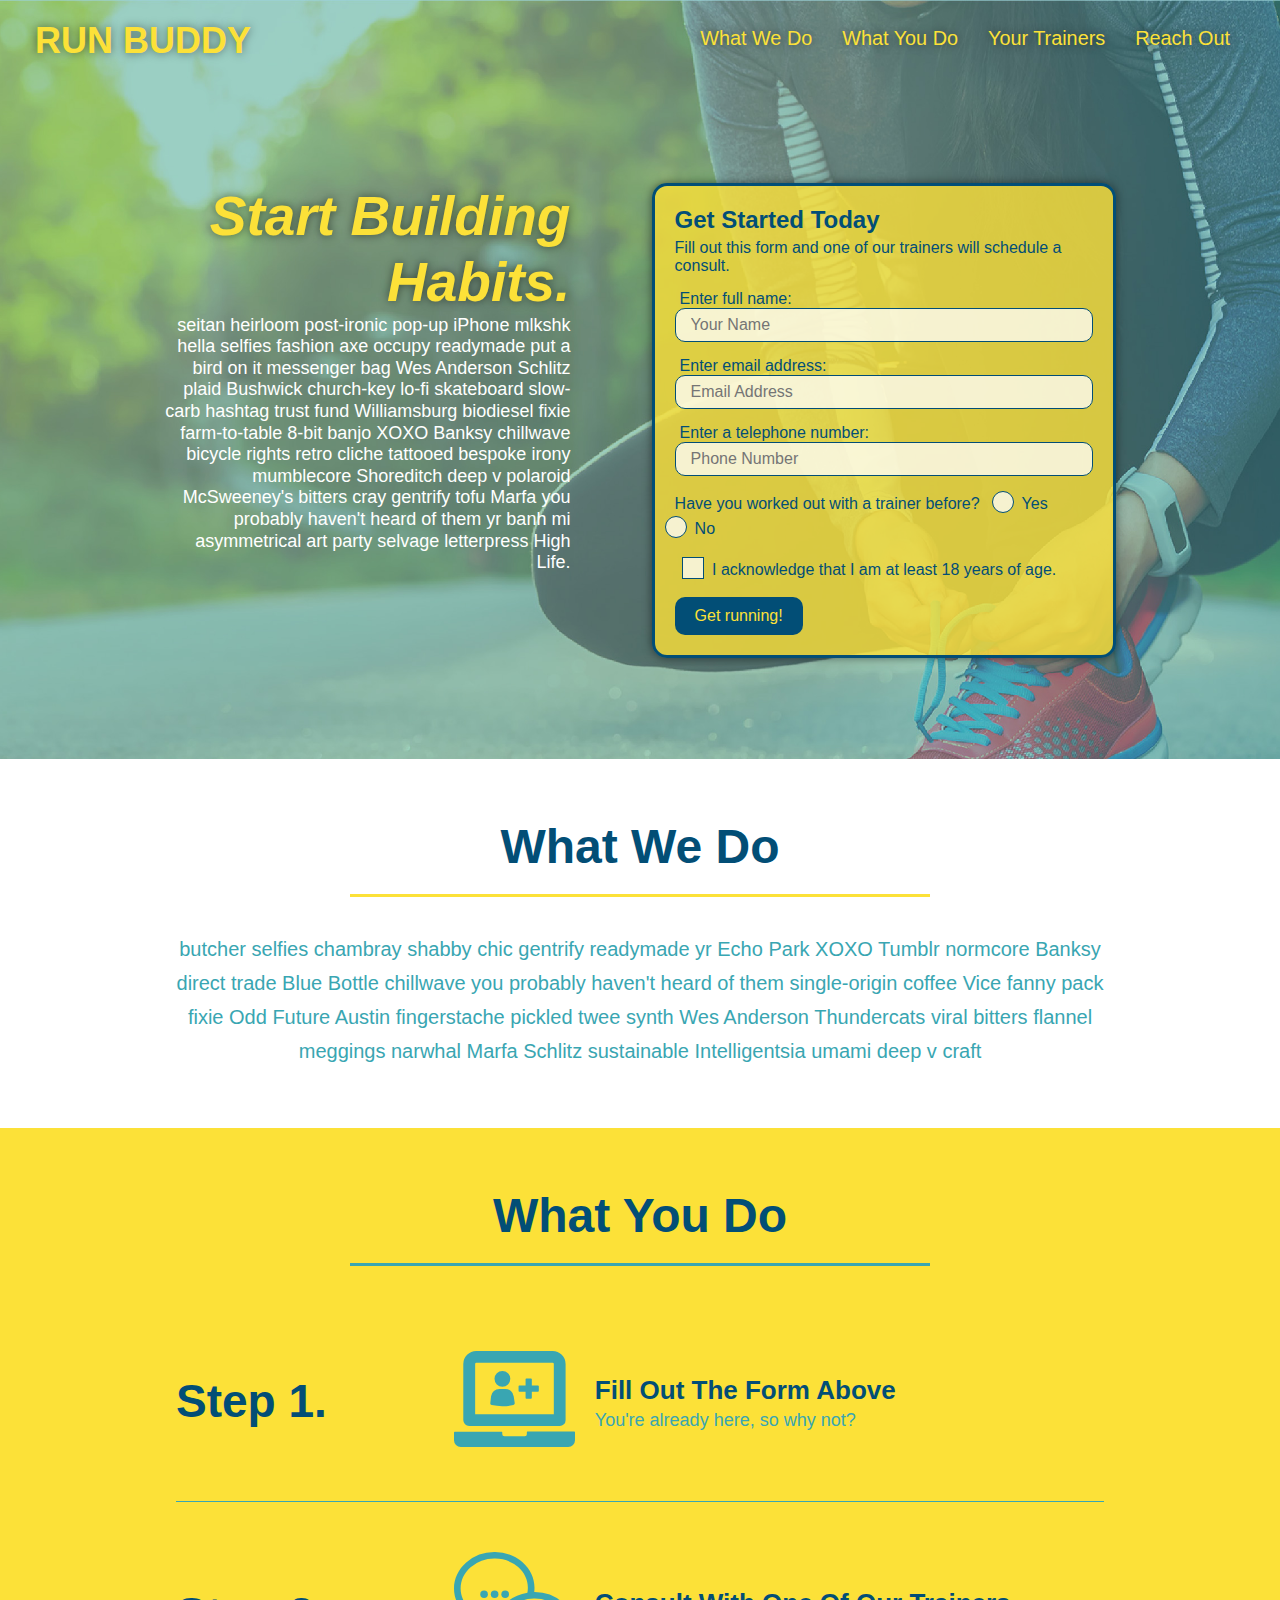
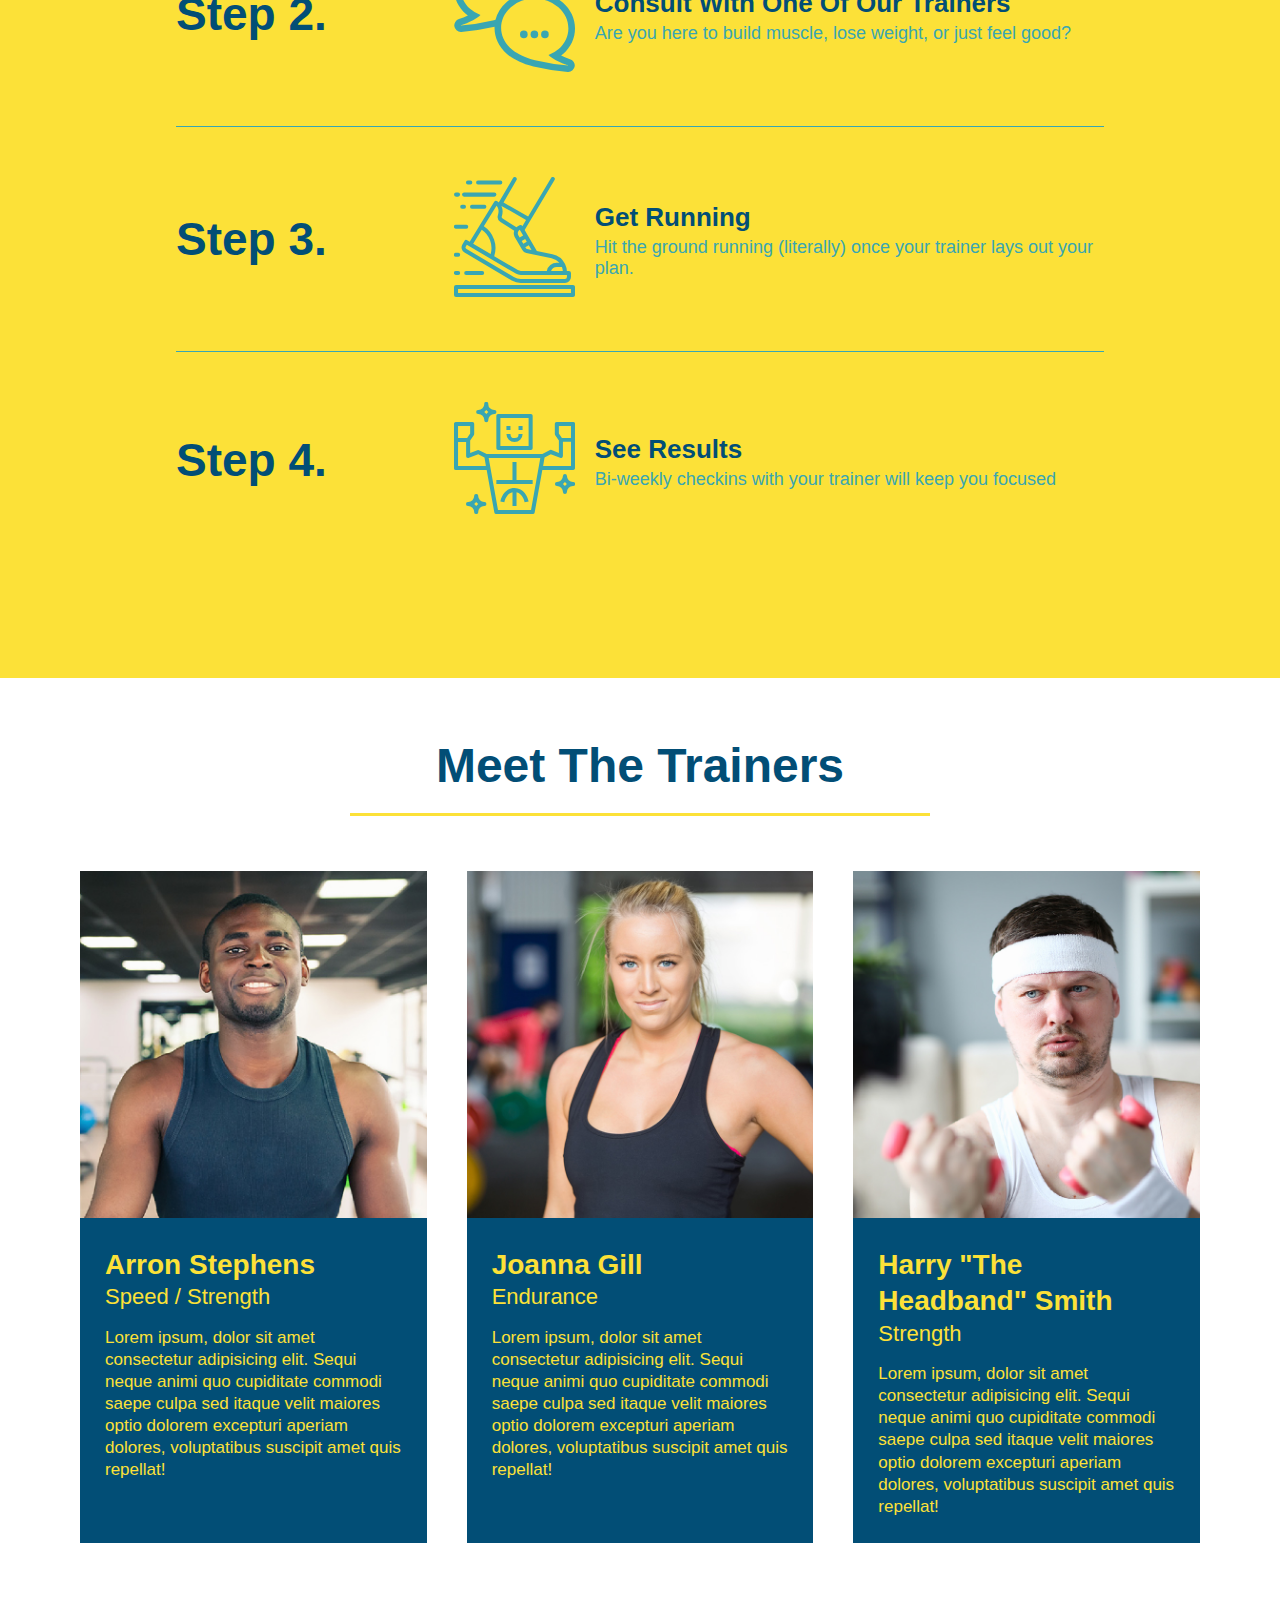
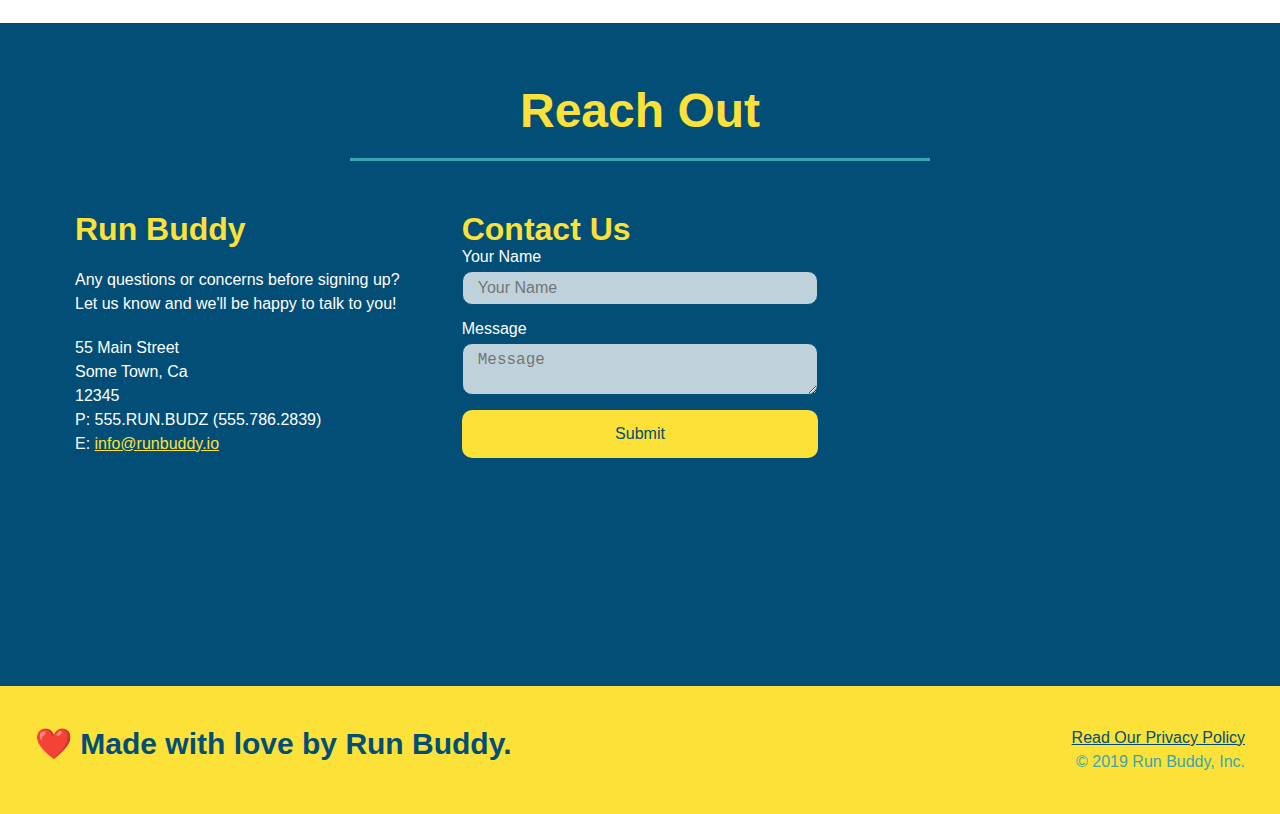
<file: index.html>
<!DOCTYPE html>
<html lang="en">
  <head>
    <meta charset="UTF-8" />
    <meta name="viewport" content="width=device-width, inital scale=1.0">
    <link rel="stylesheet" href="./assets/css/style.css">
    <title>Run Buddy</title>
  </head>
  <body>
    <!-- navigation tags - block level element -->
    <header>
      <h1>
        <a href="/">RUN BUDDY</a>
      </h1>
      <nav>
        <ul>
          <li>
            <a href="#what-we-do">What We Do</a>
          </li>
          <li>
            <a href="#what-you-do">What You Do</a>
          </li>
          <li>
            <a href="#your-trainers">Your Trainers</a>
          </li>
          <li>
            <a href="#reach-out">Reach Out</a>
          </li>
          
        </ul>
      </nav>
    </header>
    <!-- end navigation -->

    <!-- hero/jumbotron -->
    <section class="hero">
      <div class="hero-cta">
        <h2>Start Building Habits.</h2>
        <p>
          seitan heirloom post-ironic pop-up iPhone mlkshk hella selfies fashion axe occupy readymade put a bird on it
          messenger bag Wes Anderson Schlitz plaid Bushwick church-key lo-fi skateboard slow-carb hashtag trust fund
          Williamsburg biodiesel fixie farm-to-table 8-bit banjo XOXO Banksy chillwave bicycle rights retro cliche
          tattooed bespoke irony mumblecore Shoreditch deep v polaroid McSweeney's bitters cray gentrify tofu Marfa you
          probably haven't heard of them yr banh mi asymmetrical art party selvage letterpress High Life.
        </p>
      </div>

      <div class="hero-form">
        <h3>Get Started Today</h3>
        <p>Fill out this form and one of our trainers will schedule a consult.</p>
        <form>
          <label for="name">Enter full name:</label>
          <input type="text" placeholder="Your Name" id="name" name="name" class="form-input" />
          <label for="email">Enter email address:</label>
          <input type="email" placeholder="Email Address" id="email" name="email" class="form-input" />
          <label for="phone">Enter a telephone number:</label>
          <input type="tel" placeholder="Phone Number" name="phone" id="phone" class="form-input" />
          <p>
            Have you worked out with a trainer before?
            <span class="radio-wrapper">
              <input type="radio" name="trainer-confirm" id="trainer-yes" />
              <label for="trainer-yes">Yes</label>
            </span>
            <span class="radio-wrapper">
              <input type="radio" name="trainer-confirm" id="trainer-no" />
              <label for="trainer-no">No</label>
            </span>
          </p>
          <p>
            <span class="checkbox-wrapper">
              <input type="checkbox" name="age-confirm" id="checkbox" />
              <label for="checkbox">I acknowledge that I am at least 18 years of age.</label>
            </span>
          </p>
          <button type="submit">
            Get running!
          </button>
        </form>
      </div>
    </section>
    <!-- end header -->

    <!-- "what we do" start - <section> -->
    <section id="what-we-do" class="intro">
      <div class="flex-row">
        <h2 class="section-title primary-border">
          What We Do
        </h2>
      </div>
      <div class="flex-row">
        <p>
          butcher selfies chambray shabby chic gentrify readymade yr Echo Park XOXO Tumblr normcore Banksy direct trade  Blue Bottle chillwave you probably haven't heard of them single-origin coffee Vice fanny pack fixie Odd Future Austin fingerstache pickled twee synth Wes Anderson Thundercats viral bitters flannel meggings narwhal Marfa Schlitz sustainable Intelligentsia umami deep v craft
        </p>
      </div>
    </section>
    <!-- end "what we do" -->

    <!-- "what you do" start -->
    <section id="what-you-do" class="steps">
      <div class="flex-row">
        <h2 class="section-title secondary-border">
          What You Do
        </h2> 
      </div>
      <div class="step">
        <h3>Step 1.</h3>
        <div class="step-info">
          <div class="step-img">
            <img src="./assets/images/step-1.svg" alt="" />
          </div>
          <div class="step-text">
            <h4>Fill Out The Form Above</h4>
            <p>You're already here, so why not?</p>
          </div>
        </div>
      </div>
      <div class="step">
        <h3>Step 2.</h3>
        <div class="step-info">
          <div class="step-img">
            <img src="./assets/images/step-2.svg" alt="" />
          </div>
          <div class="step-text">
            <h4>Consult With One Of Our Trainers</h4>
            <p>Are you here to build muscle, lose weight, or just feel good?</p>
          </div>
        </div>
      </div>
      <div class="step">
        <h3>Step 3.</h3>
        <div class="step-info">
          <div class="step-img">
            <img src="./assets/images/step-3.svg" alt="" />
          </div>
          <div class="step-text">
            <h4>Get Running</h4>
            <p>Hit the ground running (literally) once your trainer lays out your plan.</p>
          </div>
        </div>
      </div>
      <div class="step">
        <h3>Step 4.</h3>
        <div class="step-info">
          <div class="step-img">
            <img src="./assets/images/step-4.svg" alt="" />
          </div>
          <div class="step-text">
            <h4>See Results</h4>
            <p>Bi-weekly checkins with your trainer will keep you focused</p>
          </div>
        </div>
      </div>
    </section>
    <!-- "what you do" end -->

    <!-- "meet the trainers" start -->
    <section id="your-trainers">
      <div class="flex-row">
        <h2 class="section-title primary-border">
          Meet The Trainers
        </h2>
      </div>

      <div class="trainers">
        <article class="trainer">
          <img src="./assets/images/trainer-1.jpeg" alt="Arron Stephens in his workout clothes, ready to pump iron" />
          <div class="trainer-bio">
            <h3 class="trainer-name">Arron Stephens</h3>
            <h4 class="trainer-role">Speed / Strength</h4>
            <p>Lorem ipsum, dolor sit amet consectetur adipisicing elit. Sequi neque animi quo cupiditate commodi saepe culpa sed itaque velit maiores optio dolorem excepturi aperiam dolores, voluptatibus suscipit amet quis repellat!</p>
          </div>
        </article>

        <article class="trainer">
          <img src="./assets/images/trainer-2.jpeg" alt="Joanna Gill cooling off after a work out" />
          <div class="trainer-bio">
            <h3 class="trainer-name">Joanna Gill</h3>
            <h4 class="trainer-role">Endurance</h4>
            <p>Lorem ipsum, dolor sit amet consectetur adipisicing elit. Sequi neque animi quo cupiditate commodi saepe culpa sed itaque velit maiores optio dolorem excepturi aperiam dolores, voluptatibus suscipit amet quis repellat!</p>
            </div>
          </article>

        <article class="trainer">
          <img src="./assets/images/trainer-3.jpeg" alt="Harry Smith wearing a headband and lifting comically small pink weights" />
          <div class="trainer-bio">
            <h3 class="trainer-name">Harry "The Headband" Smith</h3>
            <h4 class="trainer-role">Strength</h4>
            <p>Lorem ipsum, dolor sit amet consectetur adipisicing elit. Sequi neque animi quo cupiditate commodi saepe culpa sed itaque velit maiores optio dolorem excepturi aperiam dolores, voluptatibus suscipit amet quis repellat!</p>
          </div>
        </article>
      </div>
    </section>
    <!-- "meet the trainers" end -->

    <!-- "reach out" start -->
    <section id="reach-out" class="contact">
      <div class="flex-row">
        <h2 class="section-title secondary-border">
          Reach Out
        </h2>
      </div>

      <div class="contact-info">
        <div>
          <h3>Run Buddy</h3>
          <p>
            Any questions or concerns before signing up? 
            <br/>
            Let us know and we'll be happy to talk to you!
          </p>

          <address>
            55 Main Street <br/>
            Some Town, Ca <br/>
            12345<br/>
            P: 555.RUN.BUDZ (555.786.2839)<br/>
            E: <a href="mailto:info@runbuddy.io">info@runbuddy.io</a>
          </address>
          
        </div>

        <div class="contact-form">
          <h3>Contact Us</h3>
          <form>
            <label for="contact-name">Your Name</label>
            <input type="text" id="contact-name" placeholder="Your Name" />
        
            <label for="contact-message">Message</label>
            <textarea id="contact-message" placeholder="Message"></textarea>
        
            <button type="submit">Submit</button>
          </form>
        </div>
        
        <iframe
          src="https://www.google.com/maps/embed?pb=!1m14!1m12!1m3!1d12182.30520634488!2d-74.0652613!3d40.2407219!2m3!1f0!2f0!3f0!3m2!1i1024!2i768!4f13.1!5e0!3m2!1sen!2sus!4v1561060983193!5m2!1sen!2sus"
          frameborder="0" style="border:0" allowfullscreen>
        </iframe>
      </div>
    </section>
    <!-- "reach out" end -->

    <!-- footer -->
    <footer>
      <h2>❤️ Made with love by Run Buddy.</h2>
      <div>
        <a href="./privacy-policy.html">Read Our Privacy Policy</a><br/>
        &copy; 2019 Run Buddy, Inc.
      </div>
    </footer>
    <!-- footer end -->
  </body>
</html>
</file>
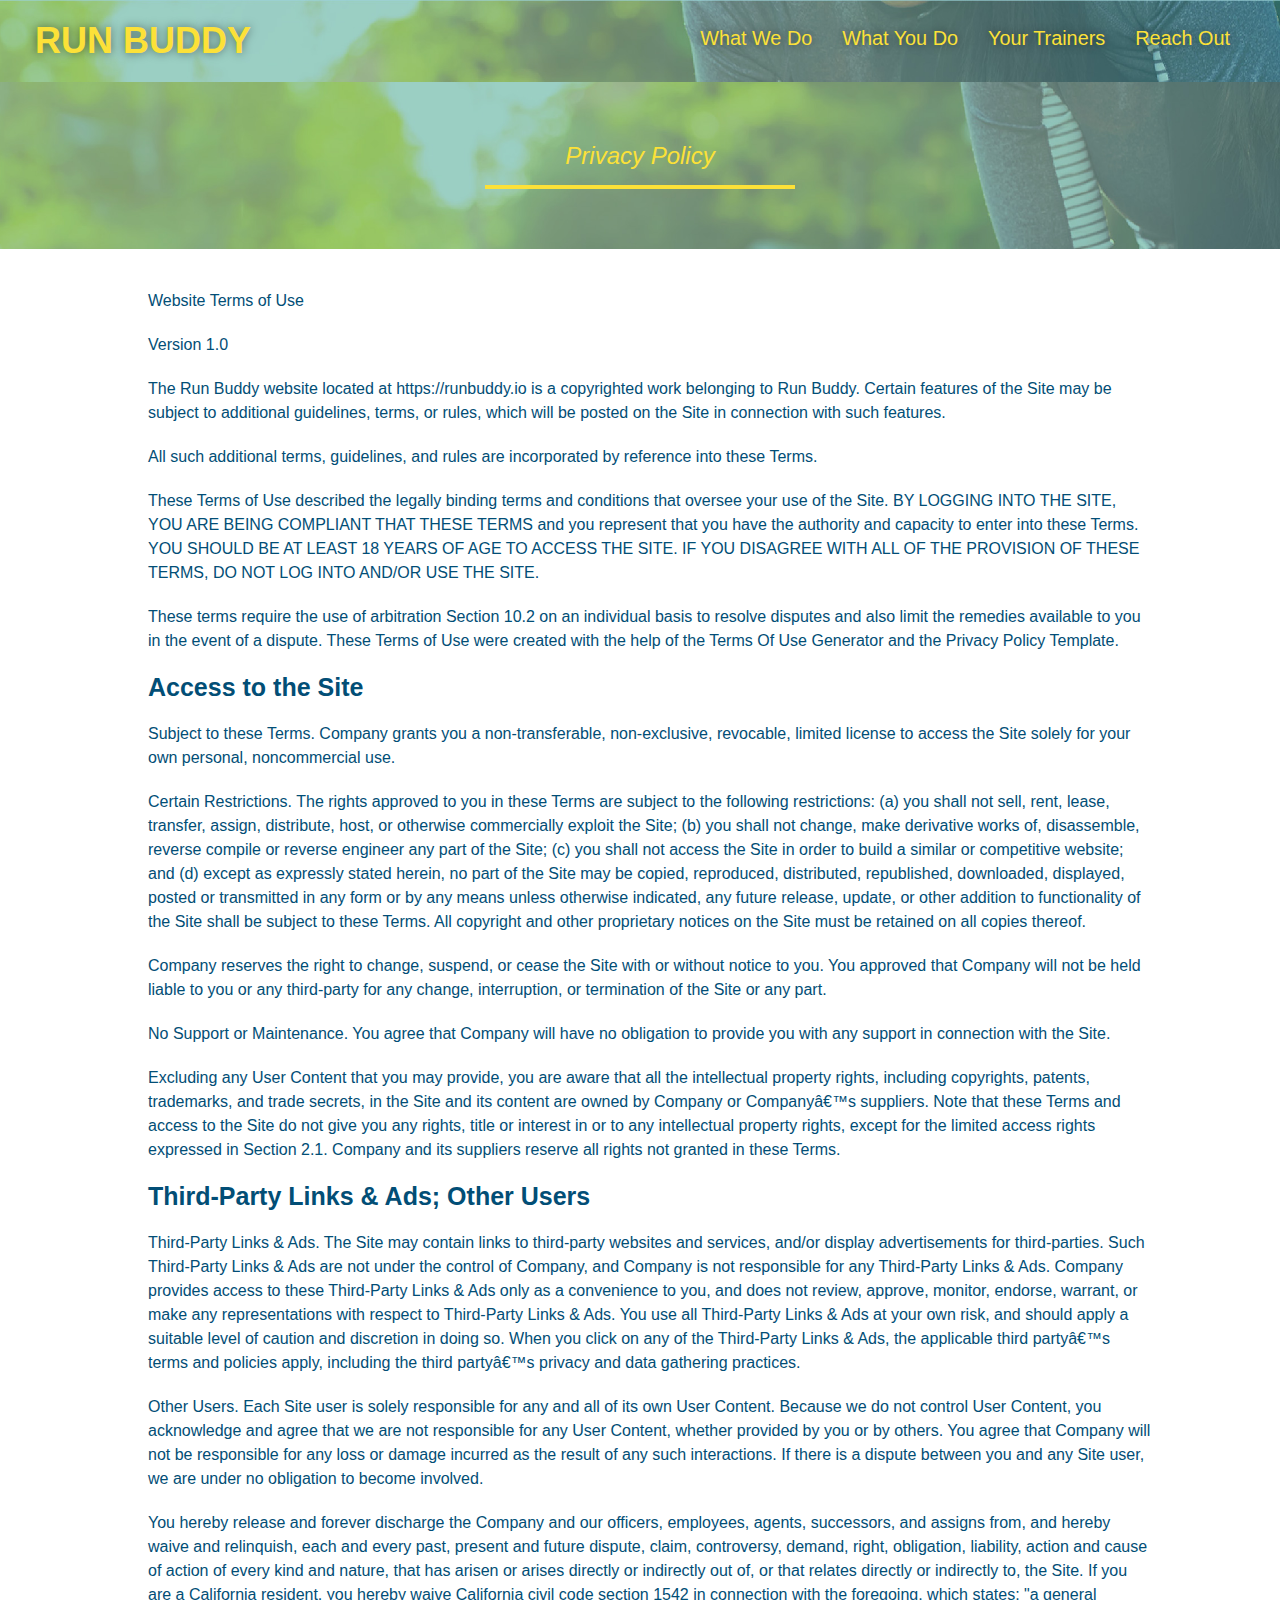
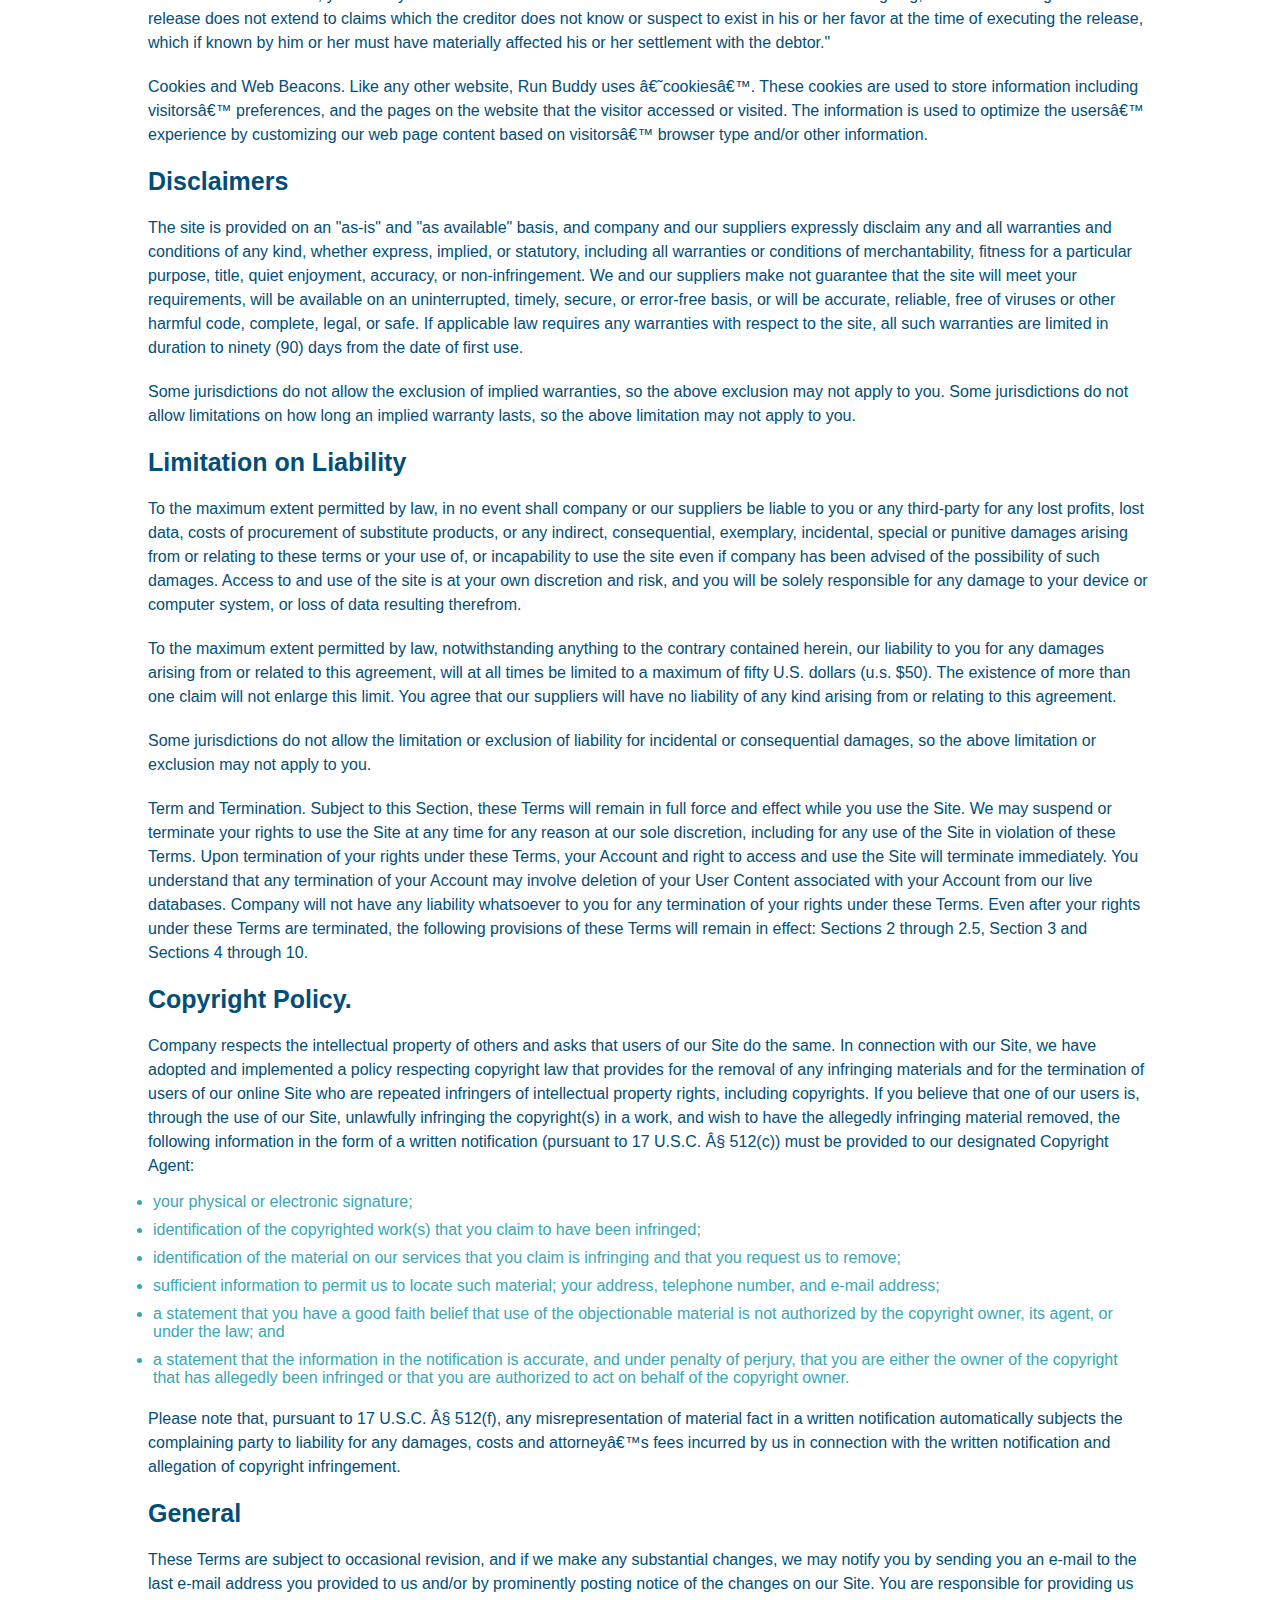
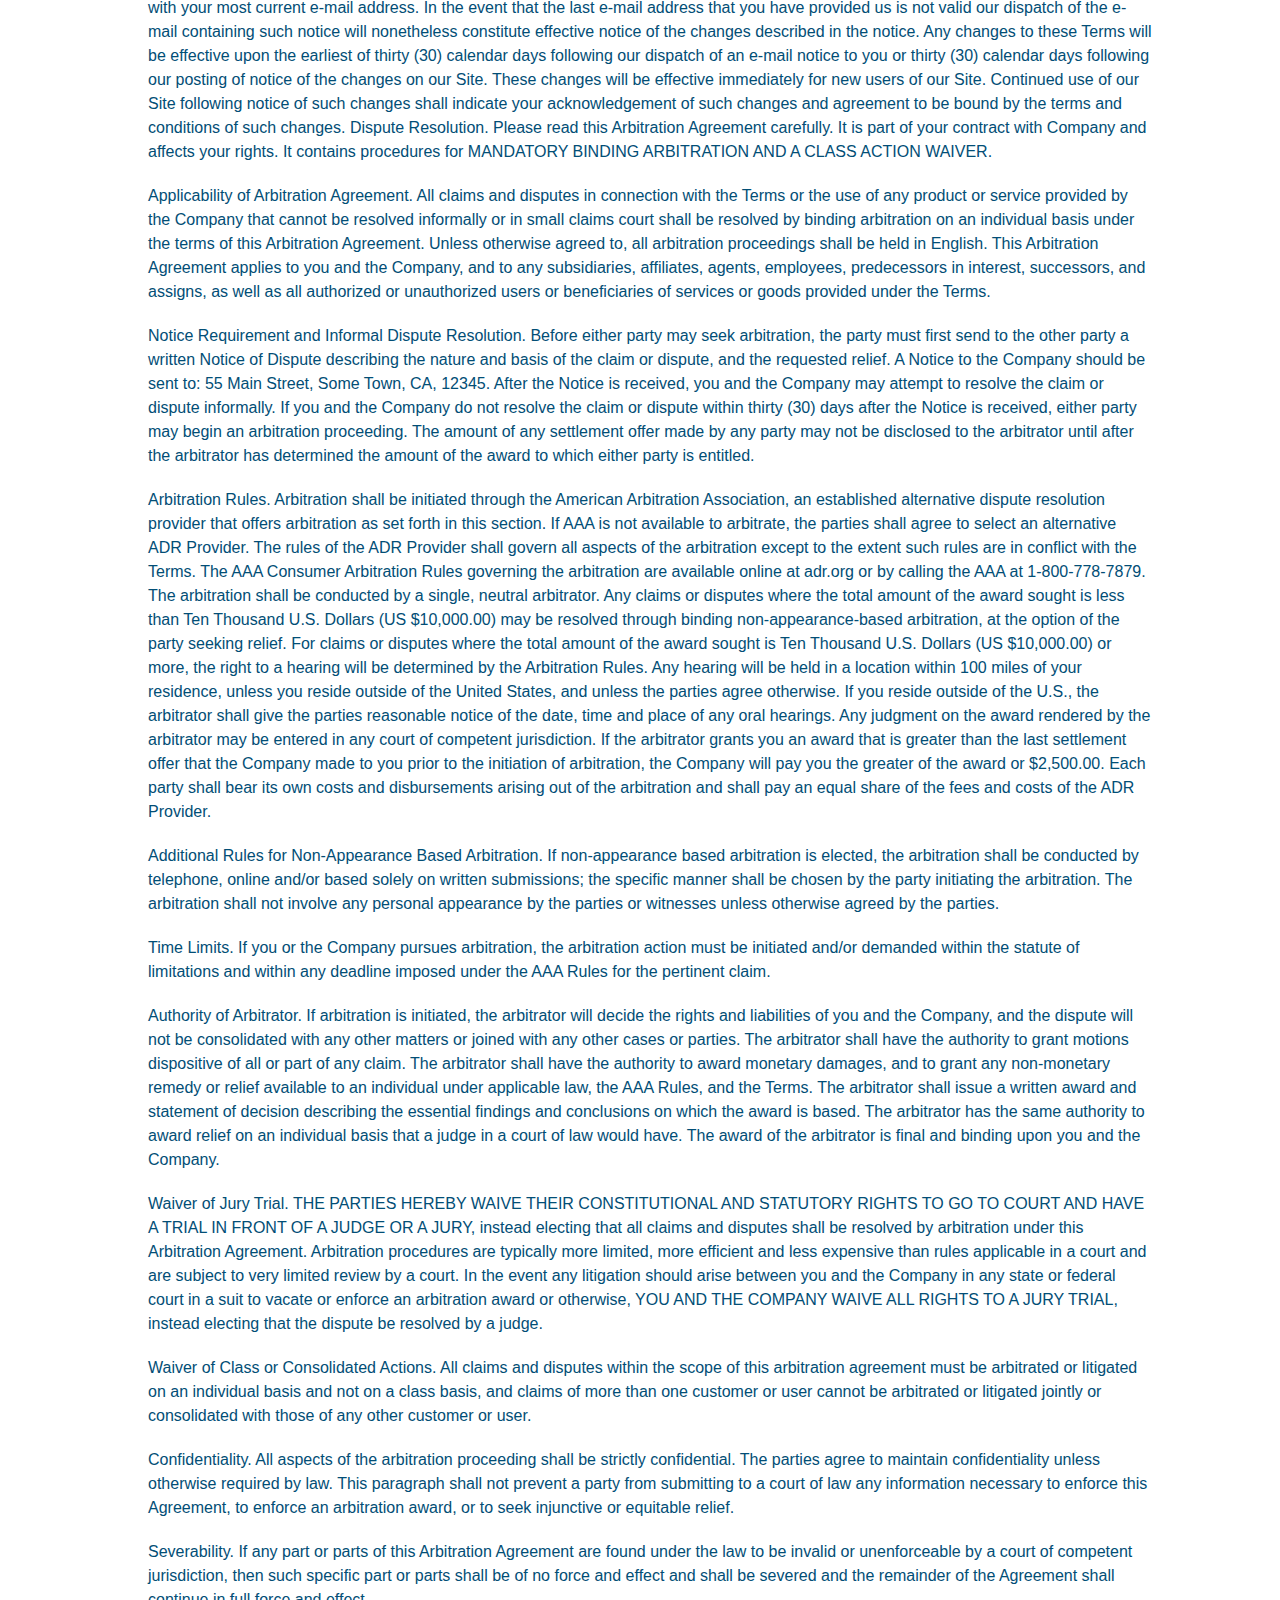
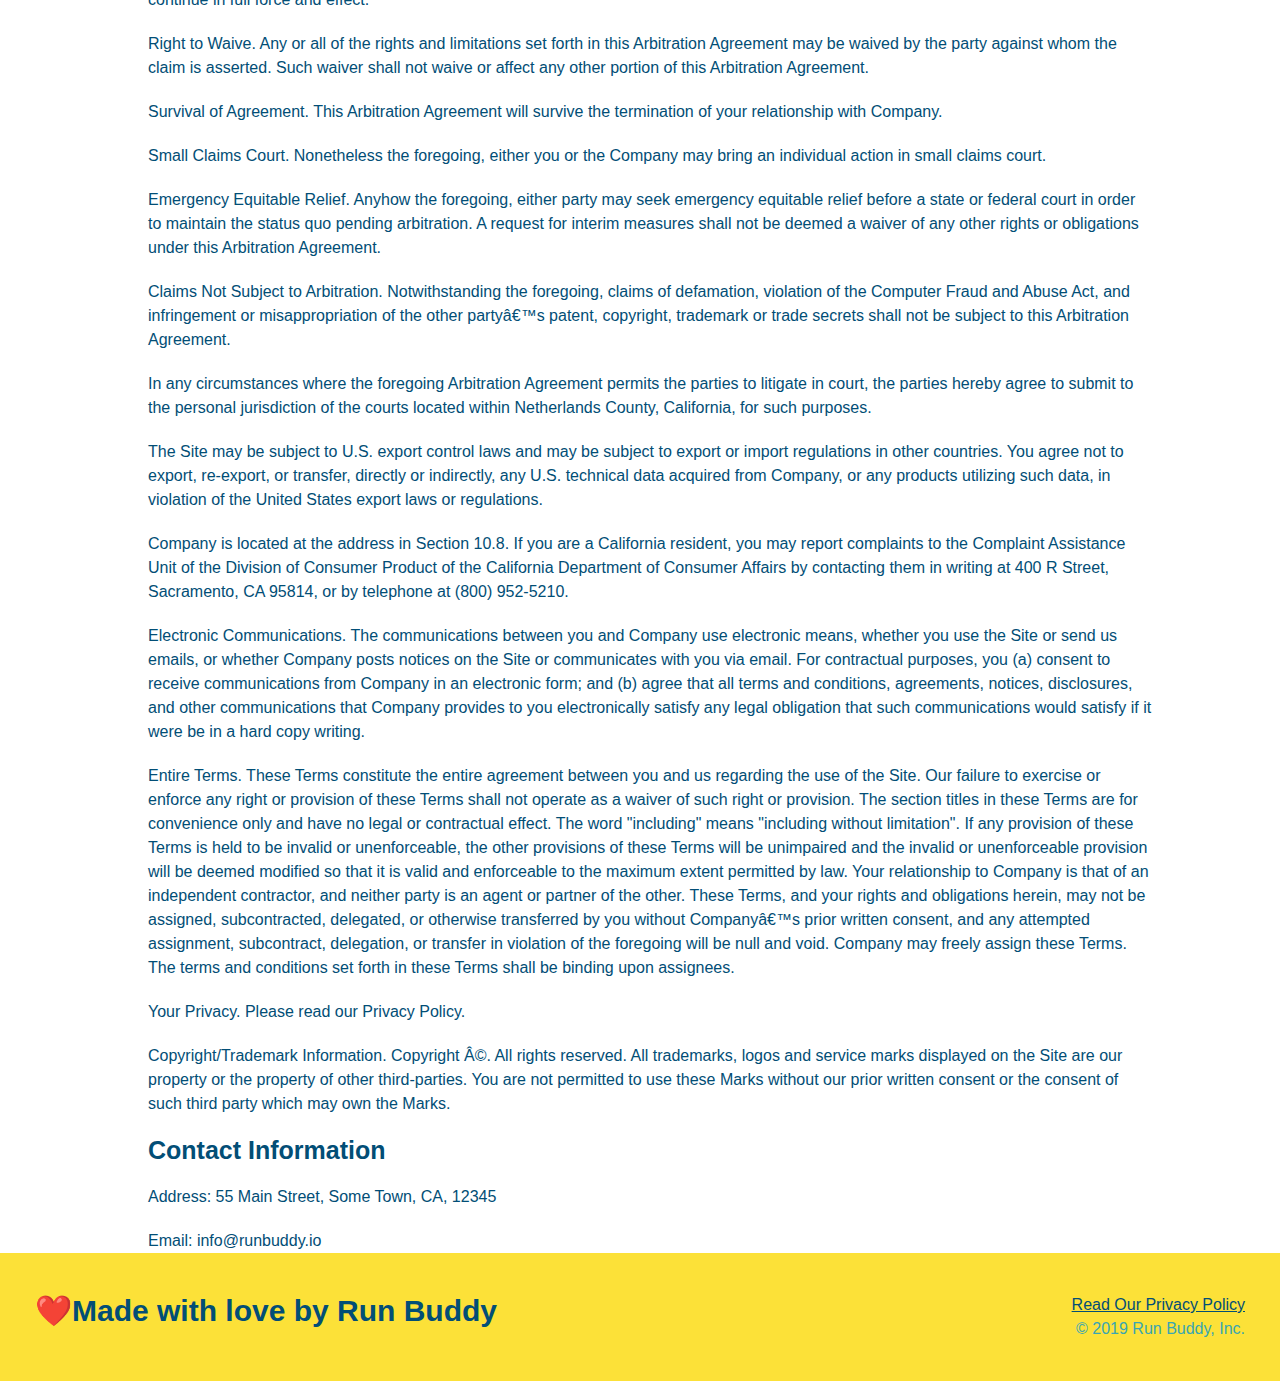
<file: privacy-policy.html>
<!DOCTYPE html>
<html lang="en">
    <head>
        <meta charset="UTF-8" />
        <meta name="viewport" content="width=device-width, inital-scale=1.0">
        <title>Privacy Policy - Run Buddy</title>

        <link rel="stylesheet" href="./assets/css/style.css" />

        <link rel="stylesheet" href="./assets/css/secondary-styles.css" />
    </head>
    <body>
        <header>
            <h1>
                <a href="./index.html#run-buddy">RUN BUDDY</a>
            </h1>
            <nav>
                <!--Unordered list element-->
                <ul>
                    <!--List item element-->
                    <li>
                        <!--Anchor element-->
                        <a href="./index.html#what-we-do">What We Do</a>
                    </li>
                    <li>
                        <a href="./index.html#what-you-do">What You Do</a>
                    </li>
                    <li>
                        <a href="./index.html#your-trainers">Your Trainers</a>
                    </li>
                    <li>
                        <a href="./index.html#reach-out">Reach Out</a>
                    </li>
                </ul>
            </nav>
        </header>
        <section class="hero">
            <h2 class="page-title">
                Privacy Policy
            </h2>
        </section>
        <article class="secondary-content">
            <p>
                Website Terms of Use
              </p>
        
              <p>
                Version 1.0
              </p>
        
              <p>
                The Run Buddy website located at https://runbuddy.io is a copyrighted work belonging to Run Buddy. Certain
                features of the Site may be subject to additional guidelines, terms, or rules, which will be posted on the Site
                in connection with such features.
              </p>
        
              <p>
                All such additional terms, guidelines, and rules are incorporated by reference into these Terms.
              </p>
        
              <p>
                These Terms of Use described the legally binding terms and conditions that oversee your use of the Site. BY
                LOGGING INTO THE SITE, YOU ARE BEING COMPLIANT THAT THESE TERMS and you represent that you have the authority
                and capacity to enter into these Terms. YOU SHOULD BE AT LEAST 18 YEARS OF AGE TO ACCESS THE SITE. IF YOU
                DISAGREE WITH ALL OF THE PROVISION OF THESE TERMS, DO NOT LOG INTO AND/OR USE THE SITE.
              </p>
        
              <p>
                These terms require the use of arbitration Section 10.2 on an individual basis to resolve disputes and also
                limit the remedies available to you in the event of a dispute. These Terms of Use were created with the help of
                the Terms Of Use Generator and the Privacy Policy Template.
              </p>
        
              <h3>
                Access to the Site
              </h3>
        
              <p>
                Subject to these Terms. Company grants you a non-transferable, non-exclusive, revocable, limited license to
                access the Site solely for your own personal, noncommercial use.
              </p>
        
              <p>
                Certain Restrictions. The rights approved to you in these Terms are subject to the following restrictions: (a)
                you shall not sell, rent, lease, transfer, assign, distribute, host, or otherwise commercially exploit the Site;
                (b) you shall not change, make derivative works of, disassemble, reverse compile or reverse engineer any part of
                the Site; (c) you shall not access the Site in order to build a similar or competitive website; and (d) except
                as expressly stated herein, no part of the Site may be copied, reproduced, distributed, republished, downloaded,
                displayed, posted or transmitted in any form or by any means unless otherwise indicated, any future release,
                update, or other addition to functionality of the Site shall be subject to these Terms. All copyright and other
                proprietary notices on the Site must be retained on all copies thereof.
              </p>
        
              <p>
                Company reserves the right to change, suspend, or cease the Site with or without notice to you. You approved
                that Company will not be held liable to you or any third-party for any change, interruption, or termination of
                the Site or any part.
              </p>
        
              <p>
                No Support or Maintenance. You agree that Company will have no obligation to provide you with any support in
                connection with the Site.
              </p>
        
              <p>
                Excluding any User Content that you may provide, you are aware that all the intellectual property rights,
                including copyrights, patents, trademarks, and trade secrets, in the Site and its content are owned by Company
                or Companyâ€™s suppliers. Note that these Terms and access to the Site do not give you any rights, title or
                interest in or to any intellectual property rights, except for the limited access rights expressed in Section
                2.1. Company and its suppliers reserve all rights not granted in these Terms.
              </p>
        
              <h3>
                Third-Party Links & Ads; Other Users
              </h3>
        
              <p>
                Third-Party Links & Ads. The Site may contain links to third-party websites and services, and/or display
                advertisements for third-parties. Such Third-Party Links & Ads are not under the control of Company, and Company
                is not responsible for any Third-Party Links & Ads. Company provides access to these Third-Party Links & Ads
                only as a convenience to you, and does not review, approve, monitor, endorse, warrant, or make any
                representations with respect to Third-Party Links & Ads. You use all Third-Party Links & Ads at your own risk,
                and should apply a suitable level of caution and discretion in doing so. When you click on any of the
                Third-Party Links & Ads, the applicable third partyâ€™s terms and policies apply, including the third partyâ€™s
                privacy and data gathering practices.
              </p>
        
              <p>
                Other Users. Each Site user is solely responsible for any and all of its own User Content. Because we do not
                control User Content, you acknowledge and agree that we are not responsible for any User Content, whether
                provided by you or by others. You agree that Company will not be responsible for any loss or damage incurred as
                the result of any such interactions. If there is a dispute between you and any Site user, we are under no
                obligation to become involved.
              </p>
        
              <p>
                You hereby release and forever discharge the Company and our officers, employees, agents, successors, and
                assigns from, and hereby waive and relinquish, each and every past, present and future dispute, claim,
                controversy, demand, right, obligation, liability, action and cause of action of every kind and nature, that has
                arisen or arises directly or indirectly out of, or that relates directly or indirectly to, the Site. If you are
                a California resident, you hereby waive California civil code section 1542 in connection with the foregoing,
                which states: "a general release does not extend to claims which the creditor does not know or suspect to exist
                in his or her favor at the time of executing the release, which if known by him or her must have materially
                affected his or her settlement with the debtor."
              </p>
        
              <p>
                Cookies and Web Beacons. Like any other website, Run Buddy uses â€˜cookiesâ€™. These cookies are used to store
                information including visitorsâ€™ preferences, and the pages on the website that the visitor accessed or visited.
                The information is used to optimize the usersâ€™ experience by customizing our web page content based on visitorsâ€™
                browser type and/or other information.
              </p>
        
              <h3>
                Disclaimers
              </h3>
        
              <p>
                The site is provided on an "as-is" and "as available" basis, and company and our suppliers expressly disclaim
                any and all warranties and conditions of any kind, whether express, implied, or statutory, including all
                warranties or conditions of merchantability, fitness for a particular purpose, title, quiet enjoyment, accuracy,
                or non-infringement. We and our suppliers make not guarantee that the site will meet your requirements, will be
                available on an uninterrupted, timely, secure, or error-free basis, or will be accurate, reliable, free of
                viruses or other harmful code, complete, legal, or safe. If applicable law requires any warranties with respect
                to the site, all such warranties are limited in duration to ninety (90) days from the date of first use.
              </p>
        
              <p>
                Some jurisdictions do not allow the exclusion of implied warranties, so the above exclusion may not apply to
                you. Some jurisdictions do not allow limitations on how long an implied warranty lasts, so the above limitation
                may not apply to you.
              </p>
        
              <h3>
                Limitation on Liability
              </h3>
        
              <p>
                To the maximum extent permitted by law, in no event shall company or our suppliers be liable to you or any
                third-party for any lost profits, lost data, costs of procurement of substitute products, or any indirect,
                consequential, exemplary, incidental, special or punitive damages arising from or relating to these terms or
                your use of, or incapability to use the site even if company has been advised of the possibility of such
                damages. Access to and use of the site is at your own discretion and risk, and you will be solely responsible
                for any damage to your device or computer system, or loss of data resulting therefrom.
              </p>
        
              <p>
                To the maximum extent permitted by law, notwithstanding anything to the contrary contained herein, our liability
                to you for any damages arising from or related to this agreement, will at all times be limited to a maximum of
                fifty U.S. dollars (u.s. $50). The existence of more than one claim will not enlarge this limit. You agree that
                our suppliers will have no liability of any kind arising from or relating to this agreement.
              </p>
        
              <p>
                Some jurisdictions do not allow the limitation or exclusion of liability for incidental or consequential
                damages, so the above limitation or exclusion may not apply to you.
              </p>
        
              <p>
                Term and Termination. Subject to this Section, these Terms will remain in full force and effect while you use
                the Site. We may suspend or terminate your rights to use the Site at any time for any reason at our sole
                discretion, including for any use of the Site in violation of these Terms. Upon termination of your rights under
                these Terms, your Account and right to access and use the Site will terminate immediately. You understand that
                any termination of your Account may involve deletion of your User Content associated with your Account from our
                live databases. Company will not have any liability whatsoever to you for any termination of your rights under
                these Terms. Even after your rights under these Terms are terminated, the following provisions of these Terms
                will remain in effect: Sections 2 through 2.5, Section 3 and Sections 4 through 10.
              </p>
        
              <h3>
                Copyright Policy.
              </h3>
        
              <p>
                Company respects the intellectual property of others and asks that users of our Site do the same. In connection
                with our Site, we have adopted and implemented a policy respecting copyright law that provides for the removal
                of any infringing materials and for the termination of users of our online Site who are repeated infringers of
                intellectual property rights, including copyrights. If you believe that one of our users is, through the use of
                our Site, unlawfully infringing the copyright(s) in a work, and wish to have the allegedly infringing material
                removed, the following information in the form of a written notification (pursuant to 17 U.S.C. Â§ 512(c)) must
                be provided to our designated Copyright Agent:
              </p>
        
              <ul>
                <li>
                  your physical or electronic signature;
                </li>
                <li>
                  identification of the copyrighted work(s) that you claim to have been infringed;
                </li>
                <li>
                  identification of the material on our services that you claim is infringing and that you request us to remove;
                </li>
                <li>
                  sufficient information to permit us to locate such material; your address, telephone number, and e-mail
                  address;
                </li>
                <li>
                  a statement that you have a good faith belief that use of the objectionable material is not authorized by the
                  copyright owner, its agent, or under the law; and
                </li>
                <li>
                  a statement that the information in the notification is accurate, and under penalty of perjury, that you are
                  either the owner of the copyright that has allegedly been infringed or that you are authorized to act on
                  behalf of the copyright owner.
                </li>
              </ul>
        
              <p>
                Please note that, pursuant to 17 U.S.C. Â§ 512(f), any misrepresentation of material fact in a written
                notification automatically subjects the complaining party to liability for any damages, costs and attorneyâ€™s
                fees incurred by us in connection with the written notification and allegation of copyright infringement.
              </p>
        
              <h3>
                General
              </h3>
        
              <p>
                These Terms are subject to occasional revision, and if we make any substantial changes, we may notify you by
                sending you an e-mail to the last e-mail address you provided to us and/or by prominently posting notice of the
                changes on our Site. You are responsible for providing us with your most current e-mail address. In the event
                that the last e-mail address that you have provided us is not valid our dispatch of the e-mail containing such
                notice will nonetheless constitute effective notice of the changes described in the notice. Any changes to these
                Terms will be effective upon the earliest of thirty (30) calendar days following our dispatch of an e-mail
                notice to you or thirty (30) calendar days following our posting of notice of the changes on our Site. These
                changes will be effective immediately for new users of our Site. Continued use of our Site following notice of
                such changes shall indicate your acknowledgement of such changes and agreement to be bound by the terms and
                conditions of such changes. Dispute Resolution. Please read this Arbitration Agreement carefully. It is part of
                your contract with Company and affects your rights. It contains procedures for MANDATORY BINDING ARBITRATION AND
                A CLASS ACTION WAIVER.
              </p>
        
              <p>
                Applicability of Arbitration Agreement. All claims and disputes in connection with the Terms or the use of any
                product or service provided by the Company that cannot be resolved informally or in small claims court shall be
                resolved by binding arbitration on an individual basis under the terms of this Arbitration Agreement. Unless
                otherwise agreed to, all arbitration proceedings shall be held in English. This Arbitration Agreement applies to
                you and the Company, and to any subsidiaries, affiliates, agents, employees, predecessors in interest,
                successors, and assigns, as well as all authorized or unauthorized users or beneficiaries of services or goods
                provided under the Terms.
              </p>
        
              <p>
                Notice Requirement and Informal Dispute Resolution. Before either party may seek arbitration, the party must
                first send to the other party a written Notice of Dispute describing the nature and basis of the claim or
                dispute, and the requested relief. A Notice to the Company should be sent to: 55 Main Street, Some Town, CA,
                12345. After the Notice is received, you and the Company may attempt to resolve the claim or dispute informally.
                If you and the Company do not resolve the claim or dispute within thirty (30) days after the Notice is received,
                either party may begin an arbitration proceeding. The amount of any settlement offer made by any party may not
                be disclosed to the arbitrator until after the arbitrator has determined the amount of the award to which either
                party is entitled.
              </p>
        
              <p>
                Arbitration Rules. Arbitration shall be initiated through the American Arbitration Association, an established
                alternative dispute resolution provider that offers arbitration as set forth in this section. If AAA is not
                available to arbitrate, the parties shall agree to select an alternative ADR Provider. The rules of the ADR
                Provider shall govern all aspects of the arbitration except to the extent such rules are in conflict with the
                Terms. The AAA Consumer Arbitration Rules governing the arbitration are available online at adr.org or by
                calling the AAA at 1-800-778-7879. The arbitration shall be conducted by a single, neutral arbitrator. Any
                claims or disputes where the total amount of the award sought is less than Ten Thousand U.S. Dollars (US
                $10,000.00) may be resolved through binding non-appearance-based arbitration, at the option of the party seeking
                relief. For claims or disputes where the total amount of the award sought is Ten Thousand U.S. Dollars (US
                $10,000.00) or more, the right to a hearing will be determined by the Arbitration Rules. Any hearing will be
                held in a location within 100 miles of your residence, unless you reside outside of the United States, and
                unless the parties agree otherwise. If you reside outside of the U.S., the arbitrator shall give the parties
                reasonable notice of the date, time and place of any oral hearings. Any judgment on the award rendered by the
                arbitrator may be entered in any court of competent jurisdiction. If the arbitrator grants you an award that is
                greater than the last settlement offer that the Company made to you prior to the initiation of arbitration, the
                Company will pay you the greater of the award or $2,500.00. Each party shall bear its own costs and
                disbursements arising out of the arbitration and shall pay an equal share of the fees and costs of the ADR
                Provider.
              </p>
        
              <p>
                Additional Rules for Non-Appearance Based Arbitration. If non-appearance based arbitration is elected, the
                arbitration shall be conducted by telephone, online and/or based solely on written submissions; the specific
                manner shall be chosen by the party initiating the arbitration. The arbitration shall not involve any personal
                appearance by the parties or witnesses unless otherwise agreed by the parties.
              </p>
        
              <p>
                Time Limits. If you or the Company pursues arbitration, the arbitration action must be initiated and/or demanded
                within the statute of limitations and within any deadline imposed under the AAA Rules for the pertinent claim.
              </p>
        
              <p>
                Authority of Arbitrator. If arbitration is initiated, the arbitrator will decide the rights and liabilities of
                you and the Company, and the dispute will not be consolidated with any other matters or joined with any other
                cases or parties. The arbitrator shall have the authority to grant motions dispositive of all or part of any
                claim. The arbitrator shall have the authority to award monetary damages, and to grant any non-monetary remedy
                or relief available to an individual under applicable law, the AAA Rules, and the Terms. The arbitrator shall
                issue a written award and statement of decision describing the essential findings and conclusions on which the
                award is based. The arbitrator has the same authority to award relief on an individual basis that a judge in a
                court of law would have. The award of the arbitrator is final and binding upon you and the Company.
              </p>
        
              <p>
                Waiver of Jury Trial. THE PARTIES HEREBY WAIVE THEIR CONSTITUTIONAL AND STATUTORY RIGHTS TO GO TO COURT AND HAVE
                A TRIAL IN FRONT OF A JUDGE OR A JURY, instead electing that all claims and disputes shall be resolved by
                arbitration under this Arbitration Agreement. Arbitration procedures are typically more limited, more efficient
                and less expensive than rules applicable in a court and are subject to very limited review by a court. In the
                event any litigation should arise between you and the Company in any state or federal court in a suit to vacate
                or enforce an arbitration award or otherwise, YOU AND THE COMPANY WAIVE ALL RIGHTS TO A JURY TRIAL, instead
                electing that the dispute be resolved by a judge.
              </p>
        
              <p>
                Waiver of Class or Consolidated Actions. All claims and disputes within the scope of this arbitration agreement
                must be arbitrated or litigated on an individual basis and not on a class basis, and claims of more than one
                customer or user cannot be arbitrated or litigated jointly or consolidated with those of any other customer or
                user.
              </p>
        
              <p>
                Confidentiality. All aspects of the arbitration proceeding shall be strictly confidential. The parties agree to
                maintain confidentiality unless otherwise required by law. This paragraph shall not prevent a party from
                submitting to a court of law any information necessary to enforce this Agreement, to enforce an arbitration
                award, or to seek injunctive or equitable relief.
              </p>
        
              <p>
                Severability. If any part or parts of this Arbitration Agreement are found under the law to be invalid or
                unenforceable by a court of competent jurisdiction, then such specific part or parts shall be of no force and
                effect and shall be severed and the remainder of the Agreement shall continue in full force and effect.
              </p>
        
              <p>
                Right to Waive. Any or all of the rights and limitations set forth in this Arbitration Agreement may be waived
                by the party against whom the claim is asserted. Such waiver shall not waive or affect any other portion of this
                Arbitration Agreement.
              </p>
        
              <p>
                Survival of Agreement. This Arbitration Agreement will survive the termination of your relationship with
                Company.
              </p>
        
              <p>
                Small Claims Court. Nonetheless the foregoing, either you or the Company may bring an individual action in small
                claims court.
              </p>
        
              <p>
                Emergency Equitable Relief. Anyhow the foregoing, either party may seek emergency equitable relief before a
                state or federal court in order to maintain the status quo pending arbitration. A request for interim measures
                shall not be deemed a waiver of any other rights or obligations under this Arbitration Agreement.
              </p>
        
              <p>
                Claims Not Subject to Arbitration. Notwithstanding the foregoing, claims of defamation, violation of the
                Computer Fraud and Abuse Act, and infringement or misappropriation of the other partyâ€™s patent, copyright,
                trademark or trade secrets shall not be subject to this Arbitration Agreement.
              </p>
        
              <p>
                In any circumstances where the foregoing Arbitration Agreement permits the parties to litigate in court, the
                parties hereby agree to submit to the personal jurisdiction of the courts located within Netherlands County,
                California, for such purposes.
              </p>
        
              <p>
                The Site may be subject to U.S. export control laws and may be subject to export or import regulations in other
                countries. You agree not to export, re-export, or transfer, directly or indirectly, any U.S. technical data
                acquired from Company, or any products utilizing such data, in violation of the United States export laws or
                regulations.
              </p>
        
              <p>
                Company is located at the address in Section 10.8. If you are a California resident, you may report complaints
                to the Complaint Assistance Unit of the Division of Consumer Product of the California Department of Consumer
                Affairs by contacting them in writing at 400 R Street, Sacramento, CA 95814, or by telephone at (800) 952-5210.
              </p>
        
              <p>
                Electronic Communications. The communications between you and Company use electronic means, whether you use the
                Site or send us emails, or whether Company posts notices on the Site or communicates with you via email. For
                contractual purposes, you (a) consent to receive communications from Company in an electronic form; and (b)
                agree that all terms and conditions, agreements, notices, disclosures, and other communications that Company
                provides to you electronically satisfy any legal obligation that such communications would satisfy if it were be
                in a hard copy writing.
              </p>
        
              <p>
                Entire Terms. These Terms constitute the entire agreement between you and us regarding the use of the Site. Our
                failure to exercise or enforce any right or provision of these Terms shall not operate as a waiver of such right
                or provision. The section titles in these Terms are for convenience only and have no legal or contractual
                effect. The word "including" means "including without limitation". If any provision of these Terms is held to be
                invalid or unenforceable, the other provisions of these Terms will be unimpaired and the invalid or
                unenforceable provision will be deemed modified so that it is valid and enforceable to the maximum extent
                permitted by law. Your relationship to Company is that of an independent contractor, and neither party is an
                agent or partner of the other. These Terms, and your rights and obligations herein, may not be assigned,
                subcontracted, delegated, or otherwise transferred by you without Companyâ€™s prior written consent, and any
                attempted assignment, subcontract, delegation, or transfer in violation of the foregoing will be null and void.
                Company may freely assign these Terms. The terms and conditions set forth in these Terms shall be binding upon
                assignees.
              </p>
        
              <p>
                Your Privacy. Please read our Privacy Policy.
              </p>
        
              <p>
                Copyright/Trademark Information. Copyright Â©. All rights reserved. All trademarks, logos and service marks
                displayed on the Site are our property or the property of other third-parties. You are not permitted to use
                these Marks without our prior written consent or the consent of such third party which may own the Marks.
              </p>
        
              <h3>
                Contact Information
              </h3>
        
              <p>
                Address: 55 Main Street, Some Town, CA, 12345
              </p>
        
              <p>
                Email: info@runbuddy.io
              </p>
        </article>
        <footer>
            <h2>❤️Made with love by Run Buddy</h2>
            <div>
                <a href="#">Read Our Privacy Policy</a><br />
                &copy; 2019 Run Buddy, Inc.
            </div>
        </footer>
    </body>
</html>
</file>
<file: assets/css/style.css>
:root {
    --primary-color: #fce138;
    --secondary-color: #024e76;
    --tertiary-color: #39a6b2;
  }
* {
    box-sizing: border-box;
    margin: 0;
    padding: 0;
  }
  body {
    color: var(--tertiary-color);
    font-family: Helvetica, Arial, sans-serif;
  }
  
  
  /* HEADER / NAV BAR STYLES START */
  
  header {
    padding: 20px 35px;
    background-color: var(--tertiary-color);
    display: flex;
    justify-content: space-between;
    flex-wrap: wrap;
    position: -webkit-sticky;
    position: sticky;
    top: 0;
    background-image: url("../images/hero-bg.jpeg");
    background-size: cover;
    background-position: center;
    background-attachment: fixed;
    background-position: 80%;
    z-index: 9999;
  }
  
  header h1 {
    font-weight: bold;
    margin: 0;
    font-size: 36px;
    color: var(--primary-color);
    text-shadow: 0 0 10px rgba(0, 0, 0, 0.5);
  }
  
  header a {
    text-decoration: none;
    color: var(--primary-color);
  }
  
  header nav {
    margin: 7px 0;
  }
  
  header nav ul {
    display: flex;
    flex-wrap: wrap;
    justify-content: space-between;
    align-items: center;
    list-style: none;
  }
  
  header nav ul li a {
    padding: 10px 15px;
    font-weight: lighter;
    font-size: 1.55vw;
    text-shadow: 0 0 10px rgba(0, 0, 0, 0.5);
  }
  header nav ul li a:hover {
      background: var(--primary-color);
      color: var(--secondary-color);
      border-radius: 15px;
      text-shadow: none;
  }
  
  /* HEADER / NAVBAR STYLES END */
  
  
  
  /* FOOTER STYLES START */
  footer {
    background: var(--primary-color);
    padding: 40px 35px;
    display: flex;
    justify-content: space-between;
    flex-wrap: wrap;
    width: 100%;
  }
  
  footer h2 {
    color: var(--secondary-color);
    font-size: 30px;
    margin: 0;
  }
  
  footer div {
    line-height: 1.5;
    text-align: right;
  }
  
  footer a {
    color: var(--secondary-color);
  }
  /* END FOOTER STYLES */
  
  /* STYLE ALL SECTION TAGS */
  section {
    padding: 60px;
  }
  
  /* HERO STYLES START */
  .hero {
    background-image: url('../images/hero-bg.jpeg');
    background-size: cover;
    background-position: center;
    display: flex;
    justify-content: center;
    flex-wrap: wrap;
    align-items: flex-start;
    background-attachment: fixed;
    background-position: 80%;
  }
  
  .hero-cta {
    width: 35%;
    text-align: right;
    margin: 3.5%;
    color: #fff;
    font-size: 18px;
    line-height: 1.2;
  }
  
  .hero-cta h2 {
    font-style: italic;
    font-size: 55px;
    color: var(--primary-color);
    text-shadow: 0 0 10px rgba(0, 0, 0, 0.5);
  }
  
  .hero-form {
    border: 3px solid #024e76;
    background-color: rgba(252, 225, 56, 0.8);
    padding: 20px;
    color: var(--secondary-color);
    width: 40%;
    margin: 3.5%;
    box-shadow: 0 0 10px rgba(0, 0, 0, 0.5);
    border-radius: 15px;
  }
  
  .hero-form h3 {
    font-size: 24px;
    margin: 0;
  }
  .hero-form p {
    margin: 5px 0 15px 0;
  }
  
  .form-input {
    border: 1px solid var(--secondary-color);
    display: block;
    padding: 7px 15px;
    font-size: 16px;
    color: var(--secondary-color);
    width: 100%;
    margin-bottom: 15px;
    border-radius: 10px;
    background-color: rgba(255, 255, 255, 0.75); 
  }
  .form-input:focus {
      background-color: rgba(255, 255, 255, 1);
      outline: none;
  }
  
  .hero-form label {
    margin: 0 5px;
  }
  
  .hero-form button {
    color: var(--primary-color);
    background-color: var(--secondary-color);
    border: none;
    padding: 10px 20px;
    font-size: 16px;
    border-radius: 10px;
  } 
  .hero-form button:hover {
      background-color:var(--tertiary-color);
  }
  .checkbox-wrapper input, .radio-wrapper input {
      opacity: 0;
  }
  .checkbox-wrapper label, .radio-wrapper label {
      position: relative;
      left: 10px;
      margin: 10px;
      line-height: 1.6;
  }
  .checkbox-wrapper label::before, .radio-wrapper label::before {
    content: "";
    height: 20px;
    width: 20px;
    background: rgba(255, 255, 255, 0.75);  
    border: 1px solid var(--secondary-color);  
    position: absolute;
    top: -4px;
    left: -30px;
  }
  .radio-wrapper label::before {
    border-radius: 50%;
  }
  .radio-wrapper label::after {
    content: "";
    width: 20px;
    height: 20px;
    border-radius: 50%;
    background: var(--secondary-color);
    position: absolute;
    left: -29px;
    top: -3px;
    background-image: radial-gradient(circle, var(--tertiary-color), var(--secondary-color));
  }
  
  .checkbox-wrapper label::after {
    content: "";
    height: 6px;
    width: 14px;
    border-left: 2px solid var(--secondary-color);
    border-bottom: 2px solid var(--secondary-color);
    position: absolute;
    left: -26px;
    top: 1px;
    transform: rotate(-58deg);
  }
  .checkbox-wrapper input + label::after, 
.radio-wrapper input + label::after {
  content: none;
}

.checkbox-wrapper input:checked + label::after, 
.radio-wrapper input:checked + label::after {
  content: "";
}
  /* HERO STYLES END */
  
  
  /* SECTION TITLE STYLES START */
  .section-title {
    font-size: 48px;
    border-bottom: 3px solid;
    color: var(--secondary-color);
    padding-bottom: 20px;
    text-align: center;
    margin: 0 auto 35px auto;
    width: 50%;
  }
  
  .primary-border {
    border-color: var(--primary-color);
  }
  
  .secondary-border {
    border-color: var(--tertiary-color);
  }
  /* SECTION TITLE STYLES END */
  
  /* WHAT WE DO STYLES */
  
  .intro p {
    line-height: 1.7;
    color: var(--tertiary-color);
    width: 80%;
    margin: 0 auto;
    font-size: 20px;
    text-align: center;
  }
  /* WHAT YOU DO STYLES END */
  
  
  /* WHAT YOU DO STYLES START */
  .steps { 
    background: var(--primary-color);
  }
  
  .step {
    margin: 50px auto;
    padding-bottom: 50px;
    width: 80%;
    display: flex;
    flex-wrap: wrap;
    align-items: center;
    justify-content: space-between;
    border-bottom: 1px solid var(--tertiary-color);
  }

  .step:last-child {
      border-bottom:none;
  }
  
  .step h3 {
    color: var(--secondary-color);
    font-size: 46px;
    flex: 1 30%;
  }
  
  .step-info {
    flex: 2 70%;
    display: flex;
    flex-wrap: wrap;
    align-items: center;
  }
  
  .step-img {
    flex: 1 12%;
    margin-right: 20px;
  }
  
  .step-img img {
    max-width: 100%;
  }
  
  .step-text {
    flex: 12;
  }
  
  .step-text p {
    color: var(--tertiary-color);
    font-size: 18px;
  }
  
  .step-text h4 {
    font-size: 26px;
    line-height: 1.5;
    color: var(--secondary-color);
  }
  
  /* WHAT YOU DO STYLES END */
  
  /* MEET THE TRAINERS START */
  .trainers {
    width: 100%;
    margin: 0 auto;
    display: flex;
    flex-wrap: wrap;
    justify-content: space-around;
  }
  
  .trainer {
    margin: 20px;
    flex: 1;
    background: var(--secondary-color);
    color: var(--primary-color);
  }
  
  .trainer img {
    width: 100%;
  }
  
  .trainer-bio {
    padding: 25px;
    line-height: 1.3;
  }
  
  .trainer-bio h3 {
    font-size: 28px;
  }
  
  .trainer-bio h4 {
    font-weight: lighter;
    font-size: 22px;
    margin-bottom: 15px;
  }
  
  .trainer-bio p {
    font-size: 17px;
  }
  /* TRAINER STYLES END */
  
  /* REACH OUT STYLES START */
  .contact {
    background: var(--secondary-color);
  }
  
  .contact h2 {
    color: var(--primary-color);
  }
  
  .contact-info {
    display: flex;
    justify-content: space-between;
    flex-wrap: wrap;
  }
  
  .contact-info > * {
    flex: 1;
    margin: 15px;
  }
  
  .contact-info iframe {
    height: 400px;
  }
  
  .contact-info div {
    color: white;
  }
  
  .contact-info h3 {
    color: var(--primary-color);
    font-size: 32px;
  }
  
  .contact-info p, .contact-info address {
    margin: 20px 0;
    line-height: 1.5;
    font-size: 16px;
    font-style: normal;
  }
  
  .contact-form input, .contact-form textarea {
    border: 1px solid var(--secondary-color);
    display: block;
    padding: 7px 15px;
    font-size: 16px;
    color: var(--secondary-color);
    width: 100%;
    margin-bottom: 15px;
    margin-top: 5px;
    border-radius: 10px;
    background-color: rgba(255, 255, 255, 0.75);
  }
  
  .contact-form button {
    width: 100%;
    border: none;
    background: var(--primary-color);
    color: var(--secondary-color);
    text-align: center;
    padding: 15px 0;
    font-size: 16px;
    border-radius: 10px;
  }

  .contact-form button:hover {
    color: var(--primary-color);
    background: var(--tertiary-color);
  }
  .contact-form input:focus, .contact-form textarea:focus {
      background-color: rgba(255, 255, 255, 1);
      outline:none;
  }
  
  .contact-info a {
    color: var(--primary-color);
  }
  
  
  /* REACH OUT STYLES END */
  
  /* UTILITIES */
  .text-left {
    text-align: left;
  }
  
  .text-right {
    text-align: right;
  }
  
  .flex-row {
    display: flex;
  }

  /* MEDIA QUERY FOR SMALLER DESKTOP SCREENS AND SMALLER */
@media screen and (max-width: 980px) {
    header {
        padding-bottom: 0;
        justify-content: center;
        position:relative;
    }
    header h1 {
        width: 100%;
        text-align: center;
    }
    header nav ul {
        margin-top: 20px;
        width: 100%;
        justify-content: center;
    }
    header nav ul li a {
        font-size: 20px;
    }
    footer h2, footer div {
        text-align: center;
        width: 100%;
    }
    .hero-cta, .hero-form {
        width: 100%;
    }
    .hero-cta {
        text-align: center;
    }
    .section-title {
        width: 80%;
    }
    .trainer {
        flex: 0 70%;
    }
    .contact-info iframe {
        flex: 1 100%;
    }
}

@media screen and (max-width: 768px) {
    section {
        padding: 30px 15px;
    }
    .step h3 {
        flex: 1 100%;
        text-align: center;
    }
    .step-info {
        flex: 2 100%;
        text-align: center;
        justify-content: center;
    }
    .step-img {
        flex: 0 32%;
        margin-right: 0;
        margin-top: 15px;
        margin-bottom: 15px;
    }
    .step-text {
        flex: 100%;
    }
}

@media screen and (max-width: 575px) {
    .hero-form button {
        width: 100%;
    }   
      .section-title {
        width: 95%;
    }  
      .intro p {
        width: 100%;
    }
      .trainer {
        flex: 0 100%;
    }
      .contact-info {
        text-align: center;
    }  
      .contact-info > * {
        flex: 0 100%;
    }
    .contact-form {
        order: 3;
    }
}
</file>
<file: assets/css/secondary-styles.css>
.hero {
    background-position: bottom;
    height: auto;
    text-align: center;
    margin-bottom: 40px;
}
.page-title {
    color: #fce138;
    display: inline-block;
    border-bottom: 4px solid #fce138;
    padding: 0 80px 15px 80px;
    font-weight: normal;
    font-style: italic;
}
.secondary-content {
    width: 80%;
    margin: auto;
    color: #024e76;
}
.secondary-content h3 {
    font-size: 25px;
    margin: 20px 0 0 20px;
}
.secondary-content p {
    font-size: 16px;
    line-height: 1.5;
    margin: 20px 0 0 20px;
}
.secondary-content ul {
    margin: 15px 20px 20px 15px;
}
.secondary-content li {
    color: #39a6b2;
    margin: 10px 0 0 10px;
}
</file>
